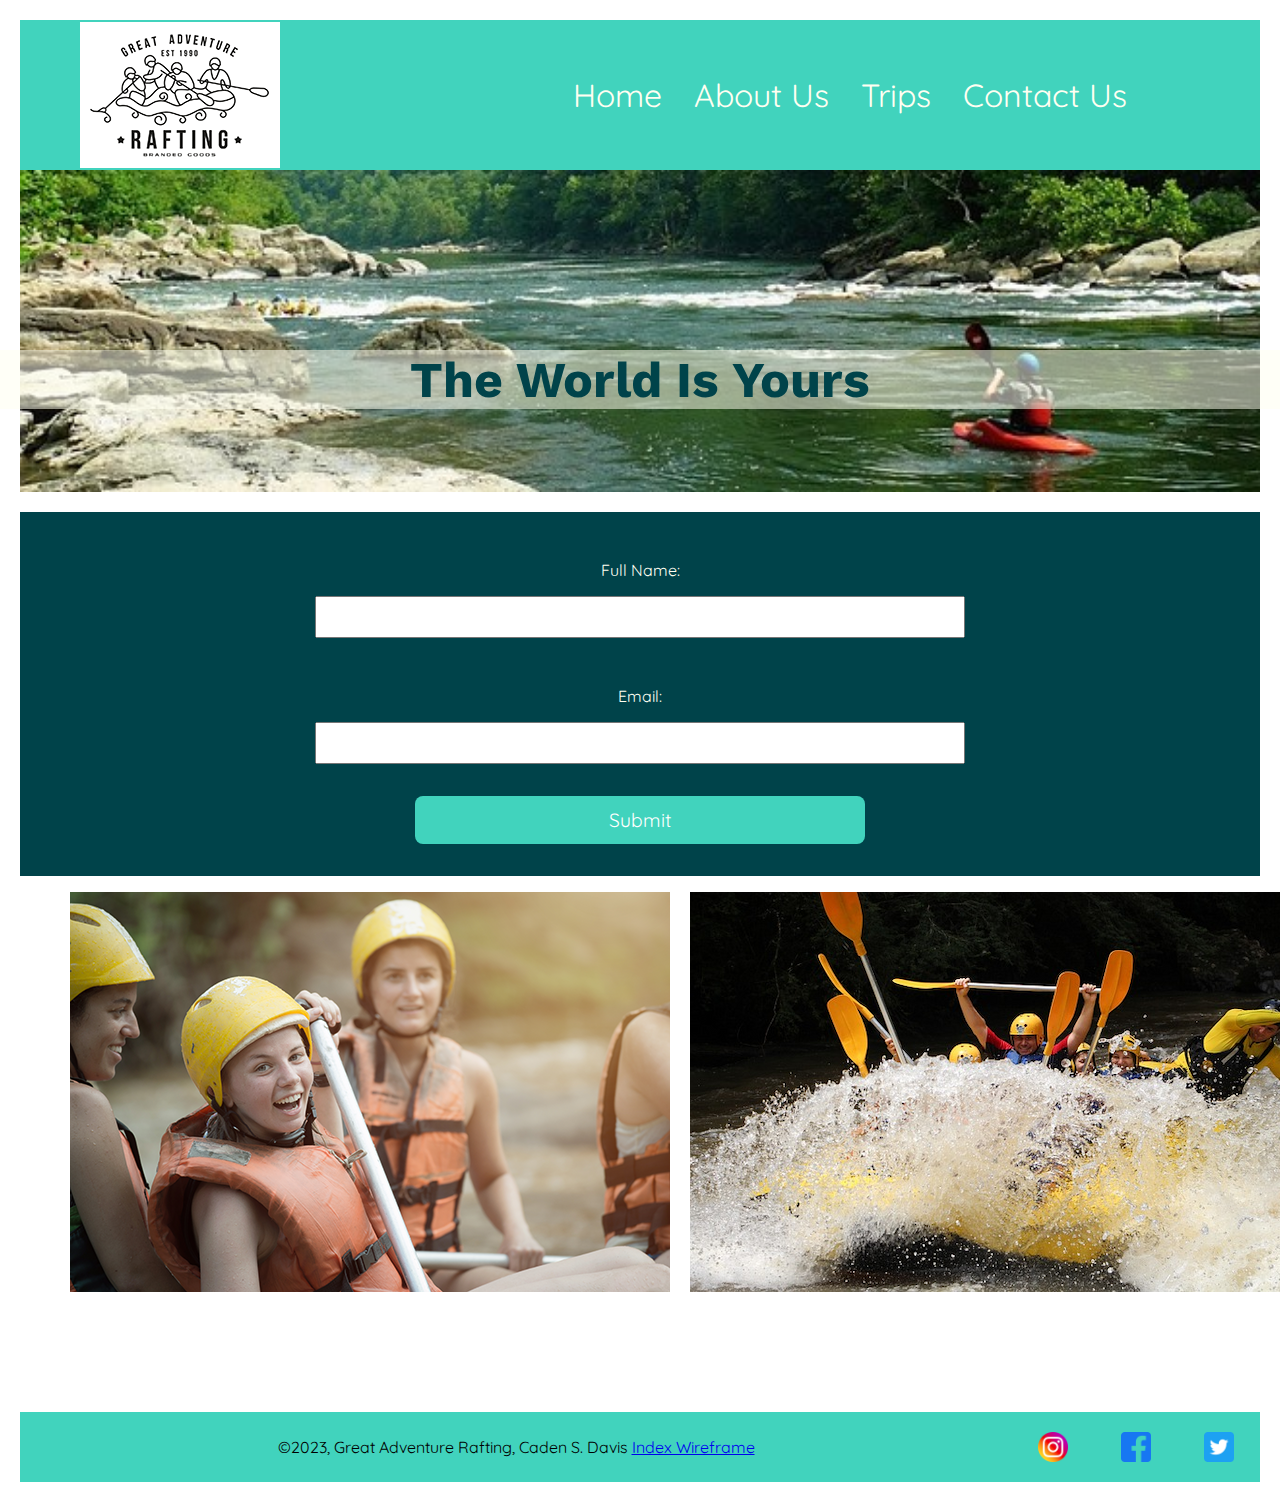
<file: wwr/index.html>
<!DOCTYPE html>

<html lang="en">

<head>
    <meta charset="UTF-8">
    <meta http-equiv="X-UA-Compatible" content="IE=edge">
    <meta name="viewport" content="width=device-width, initial-scale=1.0">
    <link rel="stylesheet" href="styles/rafting.css">
    <title>White Water Rafting Home Page</title>
    <meta name="Description" content="The home page for Great Adventure Rafting">
    <meta name="author" content="Caden Davis">
</head>

<body>
    <header>
        <div class="logo">
        <img src="images/company-logo.png" alt="Great Adventure Rafting Site Logo, 4 people in a bouat racing down a river">
        </div>
        <div class="navigation-box">
        <nav>
            <ul class="navigation">
                <li><a href="index.html">Home</a></li>
                <li><a href="about.html">About Us</a></li>
                <li><a href="trips.html">Trips</a></li>
                <li><a href="contact.html">Contact Us</a></li>
            </ul>
        </nav>
        </div>
    </header>

    <main> 
        <div class="index-head-img">
            <h1>The World Is Yours</h1>
            <img src="images/index-header-new.jpg" alt="people rafting with rocks behind">
        </div>
        <section class="sign-up">
            <div class="sign-up">
                <form class="sign-up-form">
                    <div class="form-item column1">
                        <!-- Getting name -->
                        <label for="fullname">Full Name:</label>
                        <input type="text" id="fullname" name="fullname">
                        </div>
                        
                        <div class="form-item column1">
                        <!-- Getting email -->
                        <label for="useremail">Email:</label>
                        <input type="email" id="useremail" name="useremail">
                        </div>

                        <!-- Submit Button -->
                    <button type="submit">Submit</button>
                </form>
            </div>
        </section>

        <section class="bottom-info">
            <div class="index-left">
            <img src="images/smiliing-rafting21_600.png" alt="girl smiling">
            </div>
            <div class="index-right">
            <img src="images/index-page-bottom.png" alt="girl smiling">
            </div>
        </section>


    </main>

    <footer>
        <div class="footer-box">
            <p>&copy;2023, Great Adventure Rafting, Caden S. Davis    <a href="https://github.com/cadensdavis/wdd130/blob/master/wwr/images/index-wireframe.png" target="_blank">Index Wireframe</a></p>
            <nav class="sociallinks">
                <a href="https://www.instagram.com/" target="_blank">
                <img src="images/instagram-logo.png" alt="Instagram logo, colorful square camera" width="30">
                </a>

                <a href="https://www.facebook.com/" target="_blank">
                <img src="images/facebook-logo.png" alt="Facebook logo, A white f (lowercase) surrouned by a blue square" width="30">
                </a>

                <a href="https://twitter.com/" target="_blank">
                <img src="images/twitter-logo.png" alt="Twitter logo, a white bird in a blue box" width="30">
                </a>
            </nav>
        </div>
        
    </footer>
</body>
</file>
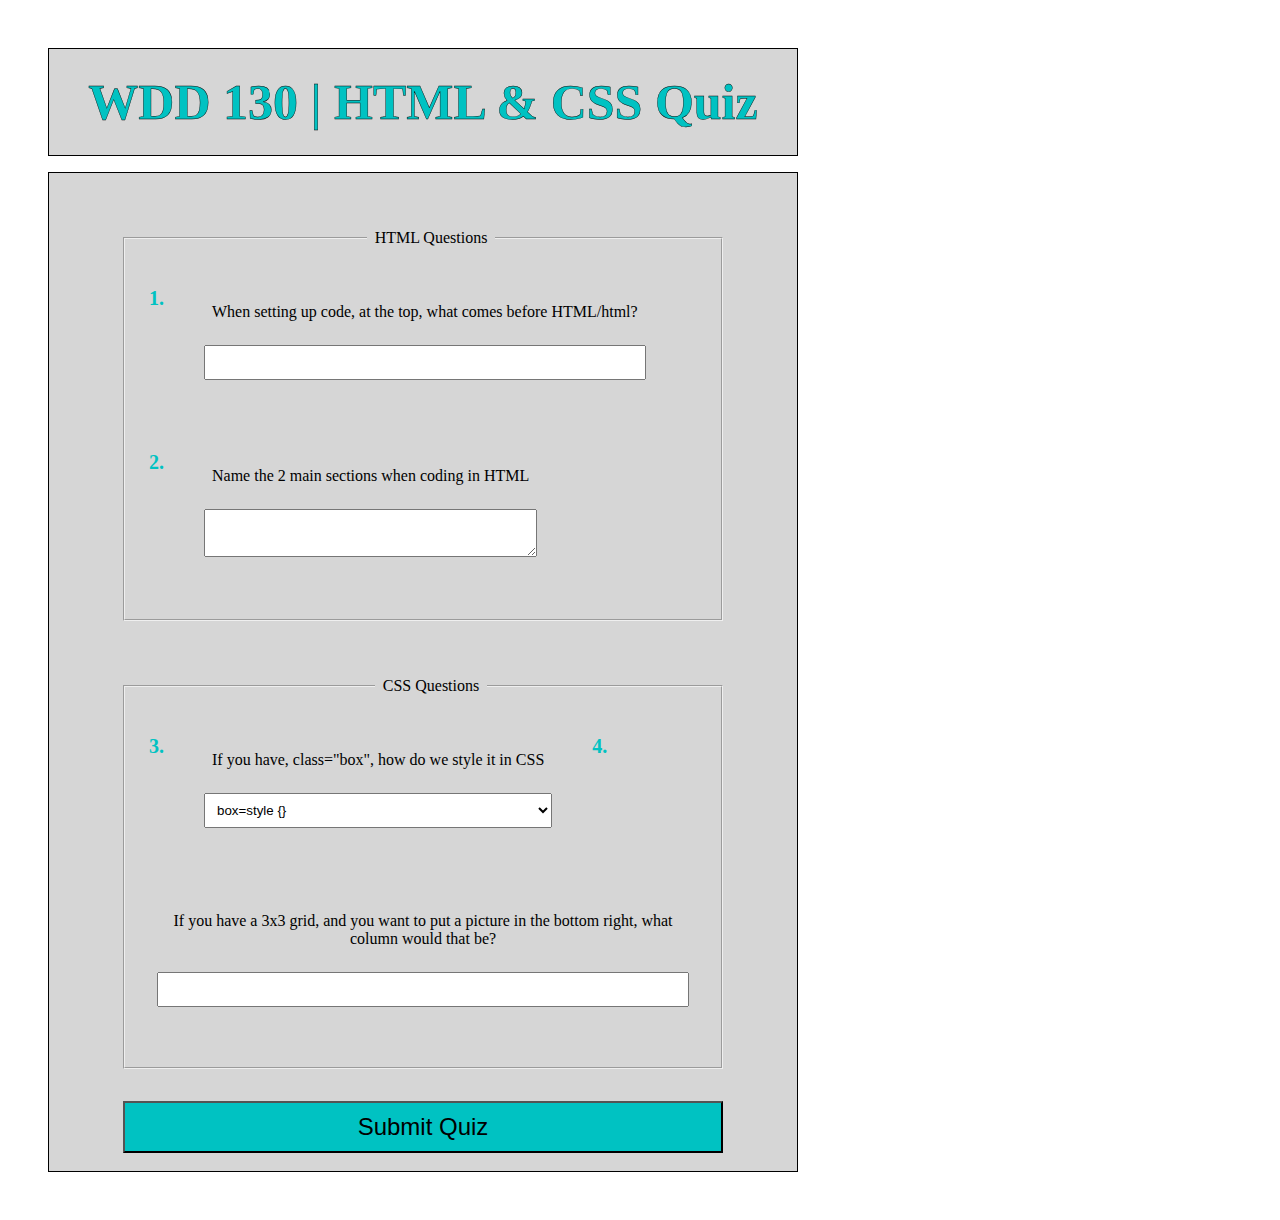
<file: quiz.html>
<!DOCTYPE html>

<html lang="en">

<head>
    <meta charset="UTF-8">
    <meta http-equiv="X-UA-Compatible" content="IE=edge">
    <meta name="viewport" content="width=device-width, initial-scale=1.0">
    <link rel="stylesheet" href="styles/quiz.css">
    <title>WDD 130 | HTML & CSS Quiz</title>
    <meta name="Description" content="A website made to quiz you on your knowledge of HTML and CSS coding.">
    <meta name="author" content="Caden Davis">
    
</head>

<body>

    <header>
        <h1>WDD 130 | HTML & CSS Quiz</h1>
    </header>

    <main>
        <form>
            <ul>
                <fieldset>
                    <legend>HTML Questions</legend>

                    <h2>1.</h2>
                    <div>
                    <label for="q1">When setting up code, at the top, what comes before HTML/html?</label>
                    <input type="text" id="q1" name="q1">
                    </div>

                    <h2>2.</h2>
                    <div>
                    <label for="q2">Name the 2 main sections when coding in HTML</label>
                    <textarea id="q2" name="q2" rows="2"></textarea>
                    </div>

                </fieldset>
            </ul>

            <ul>
                <fieldset>
                    <legend>CSS Questions</legend>

                    <h2>3.</h2>
                    <div>
                    <label for="q3">If you have, class="box", how do we style it in CSS</label>
                    <select id="q3" name="q3">
                        <option value="">box=style {}</option>
                        <option value="">-box - {}</option>
                        <option value="">.box {}</option>
                        <option value="">#box {}</option>
                    </select>
                    </div>

                    <h2>4.</h2>
                    <div>
                    <label for="q4">If you have a 3x3 grid, and you want to put a picture in the bottom right, what column would that be?</label>
                    <input type="number" id="q4" name="q4">
                    </div>

                </fieldset>
            </ul>

            <button type="submit">Submit Quiz</button>
        </form>

    </main>
    
</body>
</html>
</file>
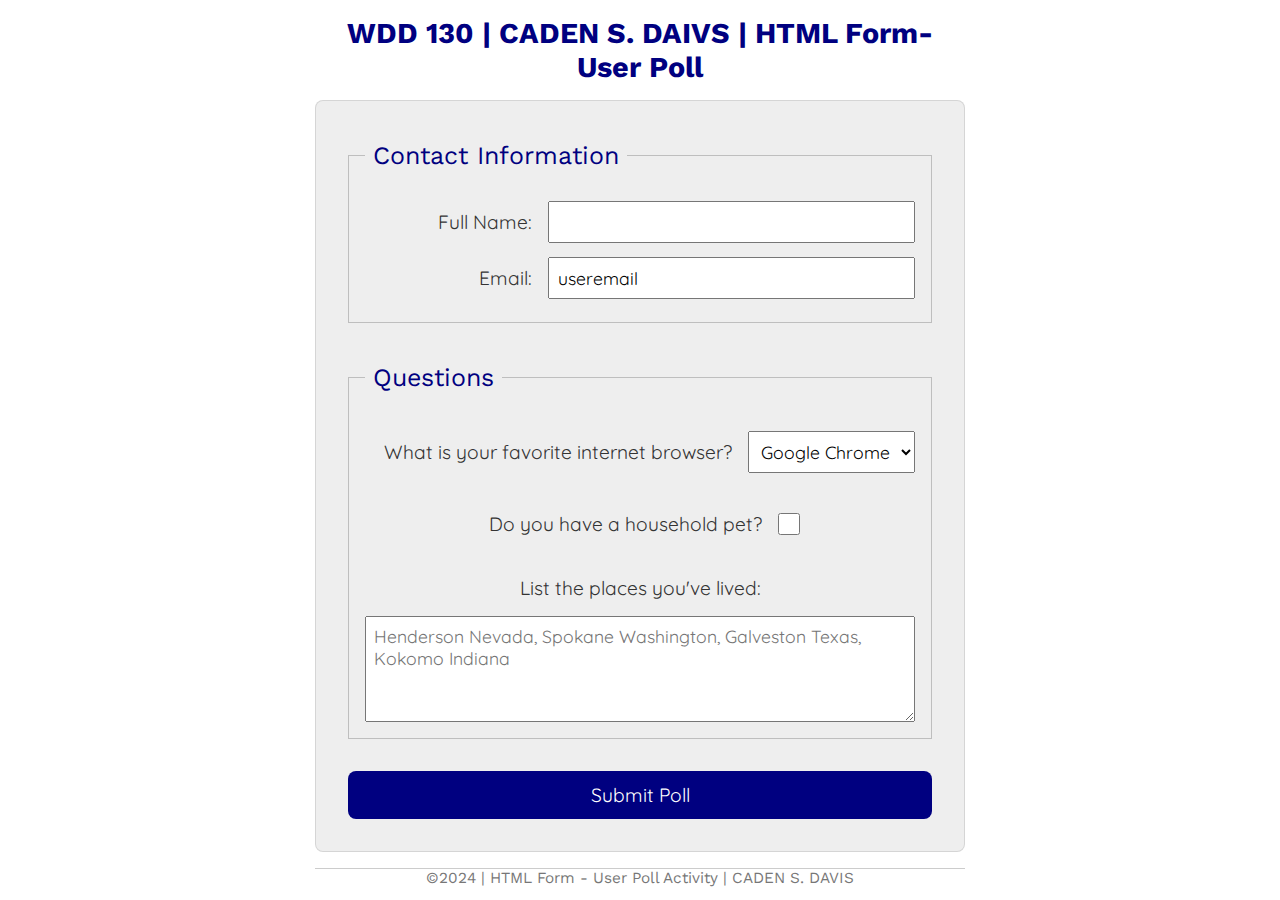
<file: week05/poll-form.html>
<!DOCTYPE html>
<html lang="en">
<head>
    <meta charset="UTF-8">
    <meta http-equiv="X-UA-Compatible" content="IE=edge">
    <meta name="viewport" content="width=device-width, initial-scale=1.0">
    <link rel="stylesheet" href="styles/poll-form.css">
    <title>WDD 130 | HMTL Form - User Poll</title>
</head>
<body>
    <header>
        <h1> WDD 130 | CADEN S. DAIVS | HTML Form- User Poll</h1>
    </header>

    <main>
        <form>
            <fieldset>
                <legend>Contact Information</legend>
                
                <div class="form-item column2" >
                <!-- Users Name -->
                <label for="fullname">Full Name:</label>
                <input  type="text" id="fullname" name="fullname">
                </div>

                <div class="form-item column2">
                <!-- Users Email -->
                <label for="email">Email:</label>
                <input  type="email" id="useremail" name="useremail" value="useremail">
                </div>

            </fieldset>

            <fieldset>
                <legend>Questions</legend>

                <div class="form-item column1">
                <!-- Favorite Browser Question -->
                <label for="browser">What is your favorite internet browser?</label>
                <select id="browser" name="browser">
                    <option value="chrome">Google Chrome</option>
                    <option value="microsoft">Microsoft Edge</option>
                    <option value="firefox">Firefox</option>
                    <option value="opera">Opera</option>
                    <option value="safari">Safari</option>
                    <option value="other">Other</option>
                </select>
                </div>

                <div class="form-item column1">
                <!-- Pet Question -->
                <label for="pet">Do you have a household pet?</label>
                <input type="checkbox" id="pet" name="pet">
                </div>

                <div class="form-item column3">
                <!-- Places you've lived -->
                <label for="feedback">List the places you've lived:</label>
                <textarea id="feedback" name="feedback" rows="4" placeholder="Henderson Nevada, Spokane Washington, Galveston Texas, Kokomo Indiana"></textarea>
                </div>

            </fieldset>

            <button type="submit">Submit Poll</button>
        </form>

    </main>

    <footer>
        <p>&copy;2024 | HTML Form - User Poll Activity | CADEN S. DAVIS</p>
    </footer>
    
</body>
</html>
</file>
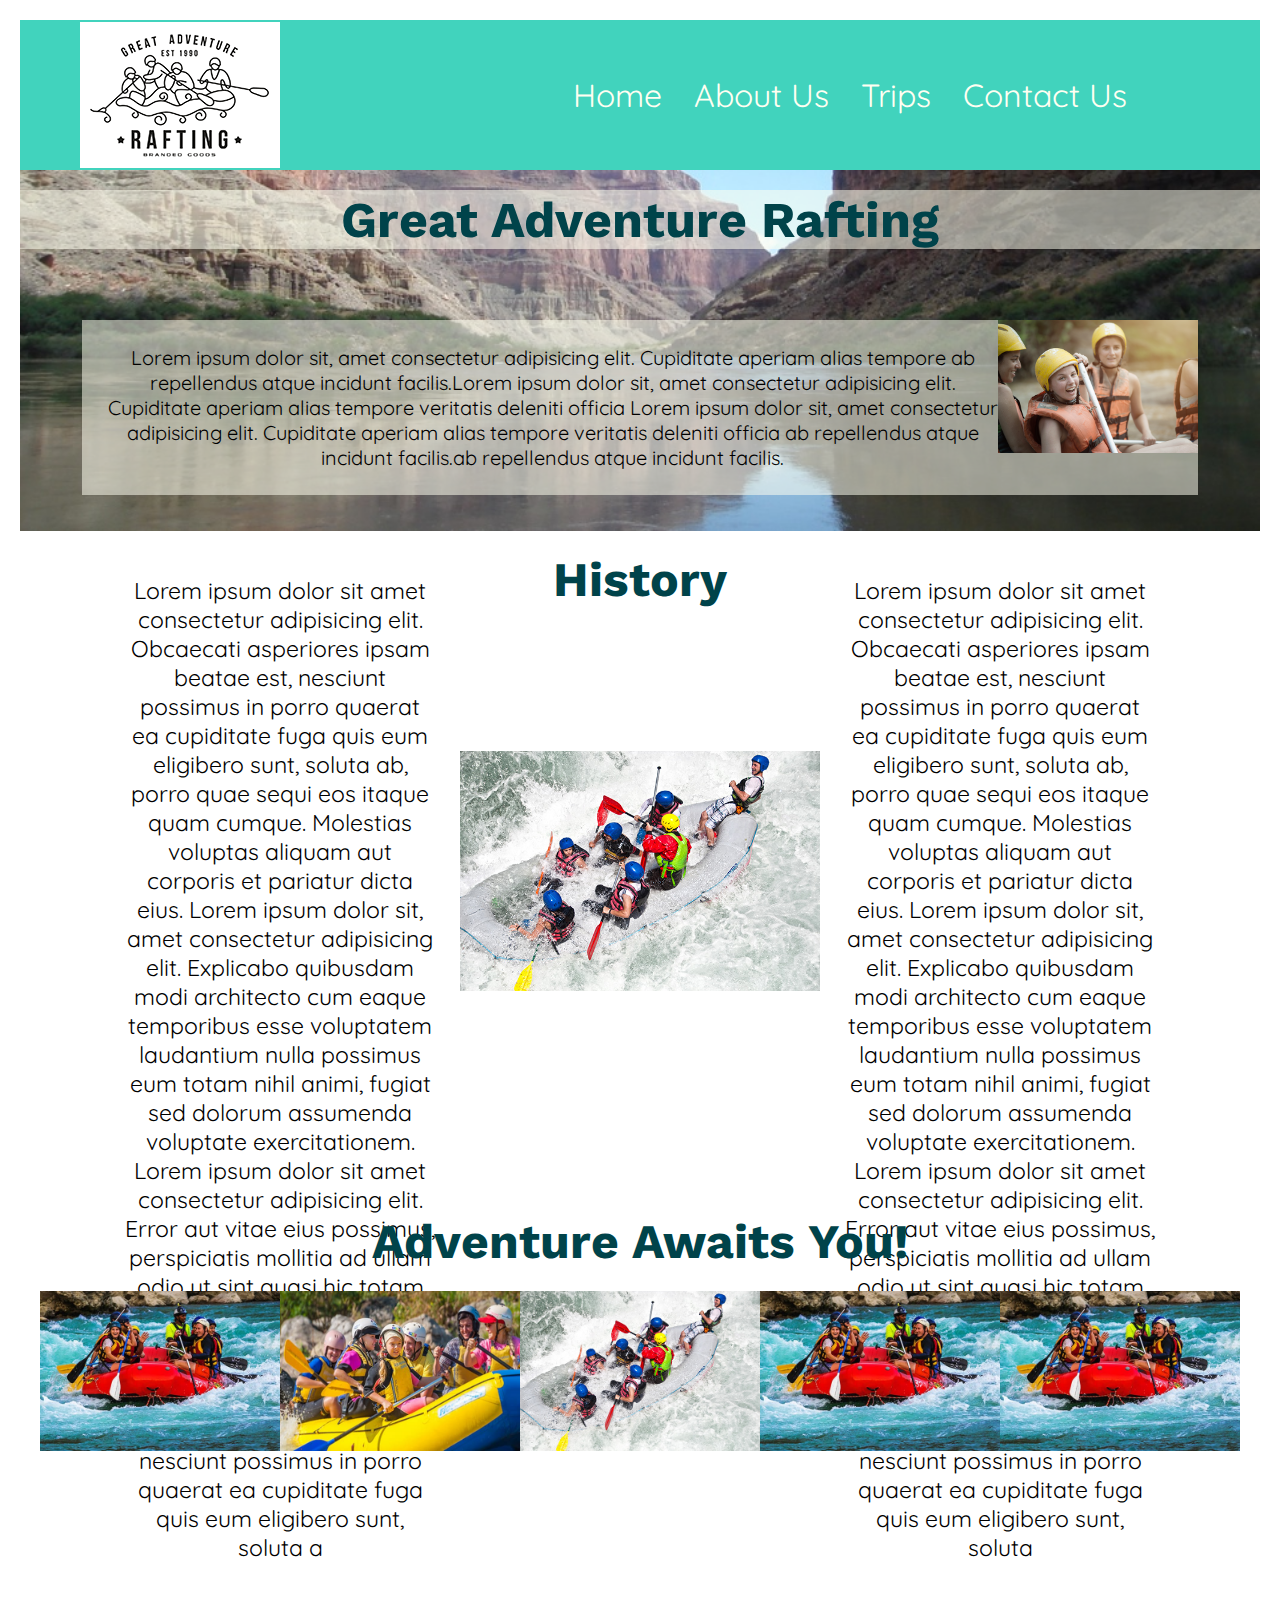
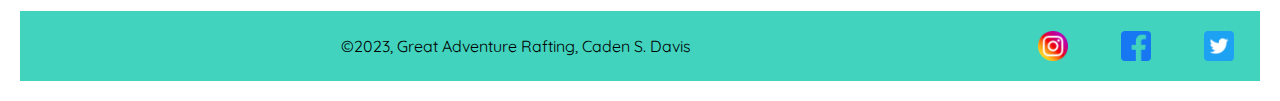
<file: wwr/about.html>
<!DOCTYPE html>

<html lang="en">

<head>
    <meta charset="UTF-8">
    <meta http-equiv="X-UA-Compatible" content="IE=edge">
    <meta name="viewport" content="width=device-width, initial-scale=1.0">
    <link rel="stylesheet" href="styles/rafting.css">
    <title>White Water Rafting About Us Page</title>
    <meta name="Description" content="The page with information about how we started, who we are and what our goals are here at Great Adventure Rafting!">
    <meta name="author" content="Caden Davis">
</head>

<body>
    <header>
        <div class="logo">
        <img src="images/company-logo.png" alt="Great Adventure Rafting Site Logo, 4 people in a bouat racing down a river">
        </div>
        <div class="navigation-box">
        <nav>
            <ul class="navigation">
                <li><a href="index.html">Home</a></li>
                <li><a href="about.html">About Us</a></li>
                <li><a href="trips.html">Trips</a></li>
                <li><a href="contact.html">Contact Us</a></li>
            </ul>
        </nav>
        </div>
    </header>

    <main>
        <div class="hero">
            <img src="images/river-wide-hero.jpg" alt="People smiling and excited while rafting down a river">
        
            <h1>Great Adventure Rafting</h1>
            <article>
                <img src="images/smiliing-rafting21_600.png" alt="People smiling and excited while rafting down a river">
                <p>Lorem ipsum dolor sit, amet consectetur adipisicing elit. Cupiditate aperiam alias tempore  ab repellendus atque incidunt facilis.Lorem ipsum dolor sit, amet consectetur adipisicing elit. Cupiditate aperiam alias tempore veritatis deleniti officia Lorem ipsum dolor sit, amet consectetur adipisicing elit. Cupiditate aperiam alias tempore veritatis deleniti officia ab repellendus atque incidunt facilis.ab repellendus atque incidunt facilis.</p>
            </article>
        </div>
        
        <div class="history">
            <section>
                <h2>History</h2>
                <p class="left">Lorem ipsum dolor sit amet consectetur adipisicing elit. Obcaecati asperiores ipsam beatae est, nesciunt possimus in porro quaerat ea cupiditate fuga quis eum eligibero sunt, soluta ab, porro quae sequi eos itaque quam cumque. Molestias voluptas aliquam aut corporis et pariatur dicta eius. Lorem ipsum dolor sit, amet consectetur adipisicing elit. Explicabo quibusdam modi architecto cum eaque temporibus esse voluptatem laudantium nulla possimus eum totam nihil animi, fugiat sed dolorum assumenda voluptate exercitationem. Lorem ipsum dolor sit amet consectetur adipisicing elit. Error aut vitae eius possimus, perspiciatis mollitia ad ullam odio ut sint quasi hic totam eveniet ex qui est nostrum voluptas corrupti!um dolor sit amet consectetur adipisicing elit. Obcaecati asperiores ipsam beatae est, nesciunt possimus in porro quaerat ea cupiditate fuga quis eum eligibero sunt, soluta a</p>
                <p class="right">Lorem ipsum dolor sit amet consectetur adipisicing elit. Obcaecati asperiores ipsam beatae est, nesciunt possimus in porro quaerat ea cupiditate fuga quis eum eligibero sunt, soluta ab, porro quae sequi eos itaque quam cumque. Molestias voluptas aliquam aut corporis et pariatur dicta eius. Lorem ipsum dolor sit, amet consectetur adipisicing elit. Explicabo quibusdam modi architecto cum eaque temporibus esse voluptatem laudantium nulla possimus eum totam nihil animi, fugiat sed dolorum assumenda voluptate exercitationem. Lorem ipsum dolor sit amet consectetur adipisicing elit. Error aut vitae eius possimus, perspiciatis mollitia ad ullam odio ut sint quasi hic totam eveniet ex qui est nostrum voluptas corrupti! um dolor sit amet consectetur adipisicing elit. Obcaecati asperiores ipsam beatae est, nesciunt possimus in porro quaerat ea cupiditate fuga quis eum eligibero sunt, soluta </p>
                <img src="images/rafting-above.jpg" alt="people rafting">
            </section>
        </div>
        <div class="adventue-waits">
            <section>
                <h2>Adventure Awaits You!</h2>
                <img src="images/rafting-facing.jpg" alt="people rafting">
                <img src="images/rafting-side.jpg" alt="people rafting">
                <img src="images/rafting-above.jpg" alt="people rafting">
                <img src="images/rafting-facing.jpg" alt="people rafting">
                <img src="images/rafting-facing.jpg" alt="people rafting">
            </section>
        </div>

        <footer>
            <div class="footer-box">
                <p>&copy;2023, Great Adventure Rafting, Caden S. Davis</p>
                <nav class="sociallinks">

                    <a href="https://www.instagram.com/" target="_blank">
                    <img src="images/instagram-logo.png" alt="Instagram logo, colorful square camera" width="30">
                    </a>

                    <a href="https://www.facebook.com/" target="_blank">
                    <img src="images/facebook-logo.png" alt="Facebook logo, A white f (lowercase) surrouned by a blue square" width="30">
                    </a>

                    <a href="https://twitter.com/" target="_blank">
                    <img src="images/twitter-logo.png" alt="Twitter logo, a white bird in a blue box" width="30">
                    </a>
                </nav>
            </div>
            
        </footer>
    </main>
</body>
</html>
</file>
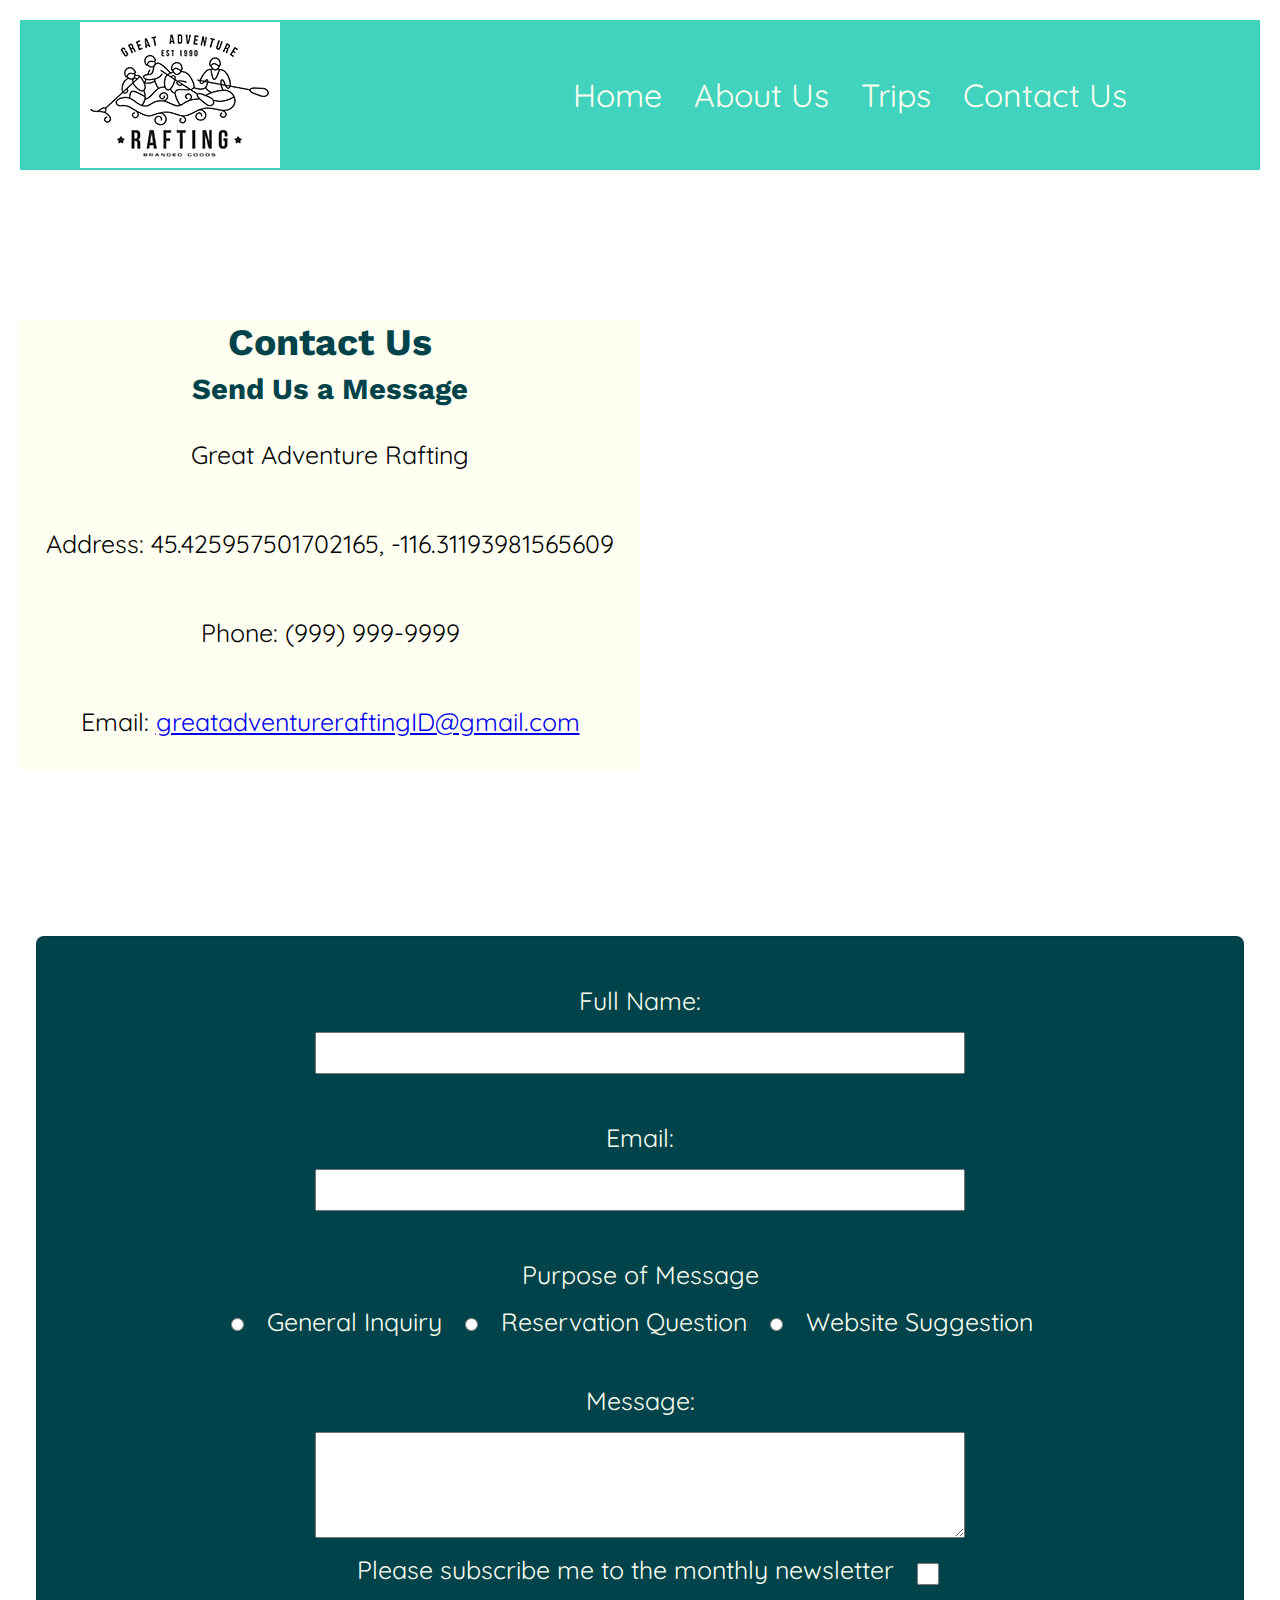
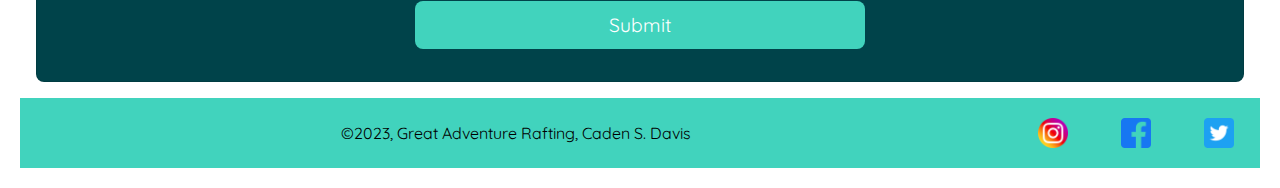
<file: wwr/contact.html>
<!DOCTYPE html>

<html lang="en">

<head>
    <meta charset="UTF-8">
    <meta http-equiv="X-UA-Compatible" content="IE=edge">
    <meta name="viewport" content="width=device-width, initial-scale=1.0">
    <link rel="stylesheet" href="styles/rafting.css">
    <title>White Water Rafting Contact Us Page</title>
    <meta name="Description" content="The page with our information on how to contact Great Adventure Rafting">
    <meta name="author" content="Caden Davis">
</head>

<body>
    <header>
        <div class="logo">
        <img src="images/company-logo.png" alt="Great Adventure Rafting Site Logo, 4 people in a bouat racing down a river">
        </div>
        <div class="navigation-box">
        <nav>
            <ul class="navigation">
                <li><a href="index.html">Home</a></li>
                <li><a href="about.html">About Us</a></li>
                <li><a href="trips.html">Trips</a></li>
                <li><a href="contact.html">Contact Us</a></li>
            </ul>
        </nav>
        </div>
    </header>

    <main>
        <section class="contact">
        <div class="contact-info">
        <h2>Contact Us</h2>



        <h3>Send Us a Message</h3>

        <!-- Company Information -->
        <p>Great Adventure Rafting</p>
        <p> Address: 45.425957501702165, -116.31193981565609</p>
        <p>Phone: (999) 999-9999 </p>
        <p>Email: <a href="mailto:">greatadventureraftingID@gmail.com</a></p>
        </div>
        <div class="map">
            <!-- Imbedded map of Riggins ID -->
            <iframe src="https://www.google.com/maps/embed?pb=!1m14!1m12!1m3!1d9418.903718406626!2d-116.3169198709876!3d45.42432387328077!2m3!1f0!2f0!3f0!3m2!1i1024!2i768!4f13.1!5e0!3m2!1sen!2sus!4v1685602819089!5m2!1sen!2sus" width="600" height="450" style="border:0;" allowfullscreen="" loading="lazy" referrerpolicy="no-referrer-when-downgrade"></iframe>
        </div>
        </section>

        <form class="contact-form">
            <div class="form-item column1">
            <!-- Getting name -->
            <label for="fullname">Full Name:</label>
            <input type="text" id="fullname" name="fullname">
            </div>
            
            <div class="form-item column1">
            <!-- Getting email -->
            <label for="useremail">Email:</label>
            <input type="email" id="useremail" name="useremail">
            </div>
            
            <!-- Options of what the reason for the message is for -->
            <div class="form-item purpose">
                <label for="purpose">Purpose of Message</label>
                <ul>
                    <input type="radio" id="inquiry" name="purpose" value="General Inquiry">
                    <label for="inquiry">General Inquiry</label>

                    <input type="radio" id="reservation" name="purpose" value="Reservation Question">
                    <label for="reservation">Reservation Question</label>

                    <input type="radio" id="suggestion" name="purpose" value="Website Suggestion">
                    <label for="suggestion">Website Suggestion</label>
                </ul>
            </div>

            <div class="form-item message">            
            <!-- Text box for the message -->
            <label for="message">Message:</label>
            <textarea id="message" name="message" rows="4"></textarea>
            </div>

            <div> 
            <!-- Subscription Question -->
            <label for="newsletter">Please subscribe me to the monthly newsletter</label>
            <input type="checkbox" id="newsletter" name="newsletter">
            </div>


            <!-- Submit Button -->
            <button type="submit">Submit</button>
        </form> 



        <footer>
            <div class="footer-box">
                <p>&copy;2023, Great Adventure Rafting, Caden S. Davis</p>
                <nav class="sociallinks">
                    <a href="https://www.instagram.com/" target="_blank">
                    <img src="images/instagram-logo.png" alt="Instagram logo, colorful square camera" width="30">
                    </a>

                    <a href="https://www.facebook.com/" target="_blank">
                    <img src="images/facebook-logo.png" alt="Facebook logo, A white f (lowercase) surrouned by a blue square" width="30">
                    </a>

                    <a href="https://twitter.com/" target="_blank">
                    <img src="images/twitter-logo.png" alt="Twitter logo, a white bird in a blue box" width="30">
                    </a>
                </nav>
            </div>
            
        </footer>
    </main>
</body>
</html>
</file>
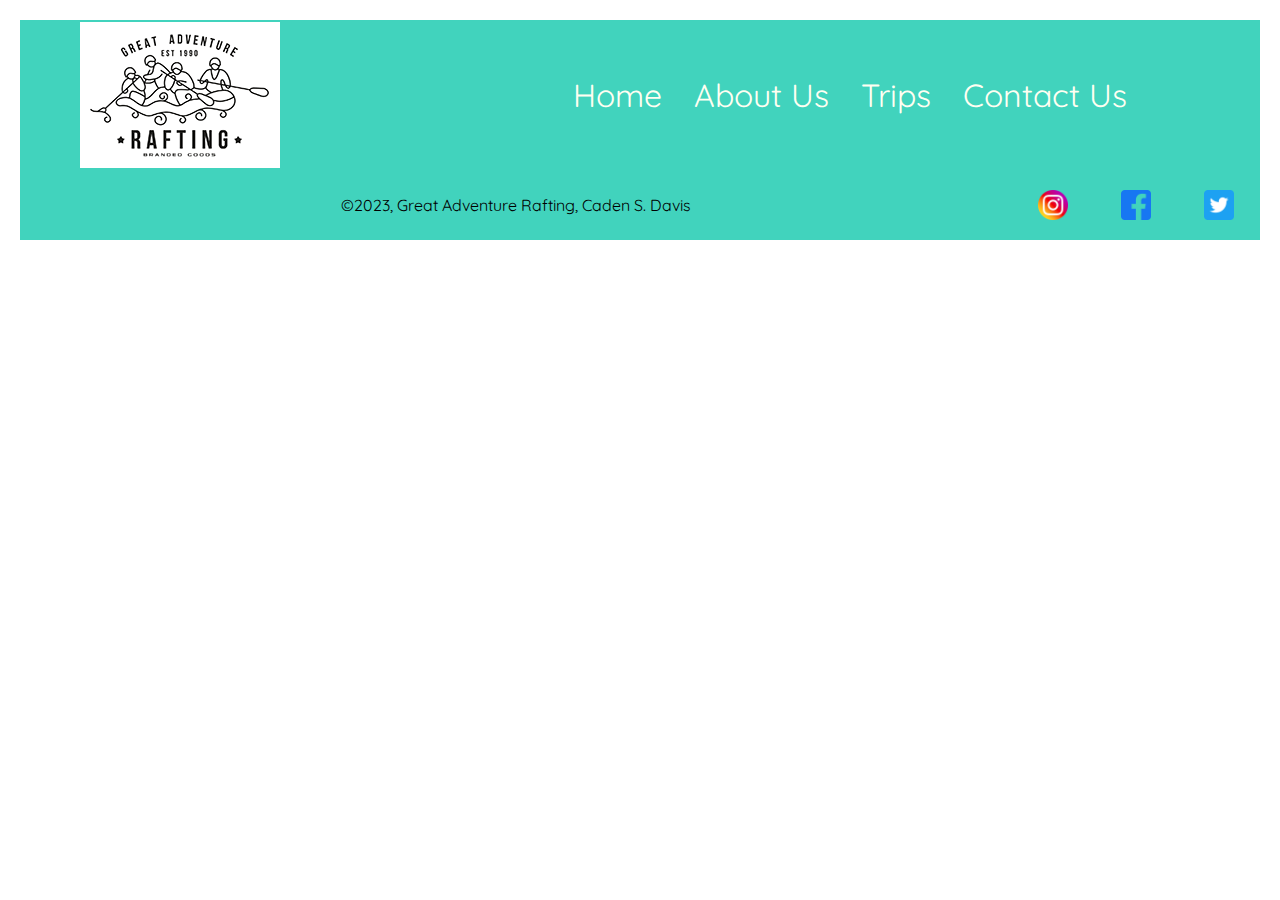
<file: wwr/home.html>
<!DOCTYPE html>

<html lang="en">

<head>
    <meta charset="UTF-8">
    <meta http-equiv="X-UA-Compatible" content="IE=edge">
    <meta name="viewport" content="width=device-width, initial-scale=1.0">
    <link rel="stylesheet" href="styles/rafting.css">
    <title>White Water Rafting Home Page</title>
    <meta name="Description" content="The home page for Great Adventure Rafting">
    <meta name="author" content="Caden Davis">
</head>

<body>
    <header>
        <div class="logo">
        <img src="images/company-logo.png" alt="Great Adventure Rafting Site Logo, 4 people in a bouat racing down a river">
        </div>
        <div class="navigation-box">
        <nav>
            <ul class="navigation">
                <li><a href="home.html">Home</a></li>
                <li><a href="about.html">About Us</a></li>
                <li><a href="trips.html">Trips</a></li>
                <li><a href="contact.html">Contact Us</a></li>
            </ul>
        </nav>
        </div>
    </header>

    <main> 


    </main>

    <footer>
        <div class="footer-box">
            <p>&copy;2023, Great Adventure Rafting, Caden S. Davis</p>
            <nav class="sociallinks">
                <a href="https://www.instagram.com/" target="_blank">
                <img src="images/instagram-logo.png" alt="Instagram logo, colorful square camera" width="30">
                </a>

                <a href="https://www.facebook.com/" target="_blank">
                <img src="images/facebook-logo.png" alt="Facebook logo, A white f (lowercase) surrouned by a blue square" width="30">
                </a>

                <a href="https://twitter.com/" target="_blank">
                <img src="images/twitter-logo.png" alt="Twitter logo, a white bird in a blue box" width="30">
                </a>
            </nav>
        </div>
        
    </footer>
</body>
</file>
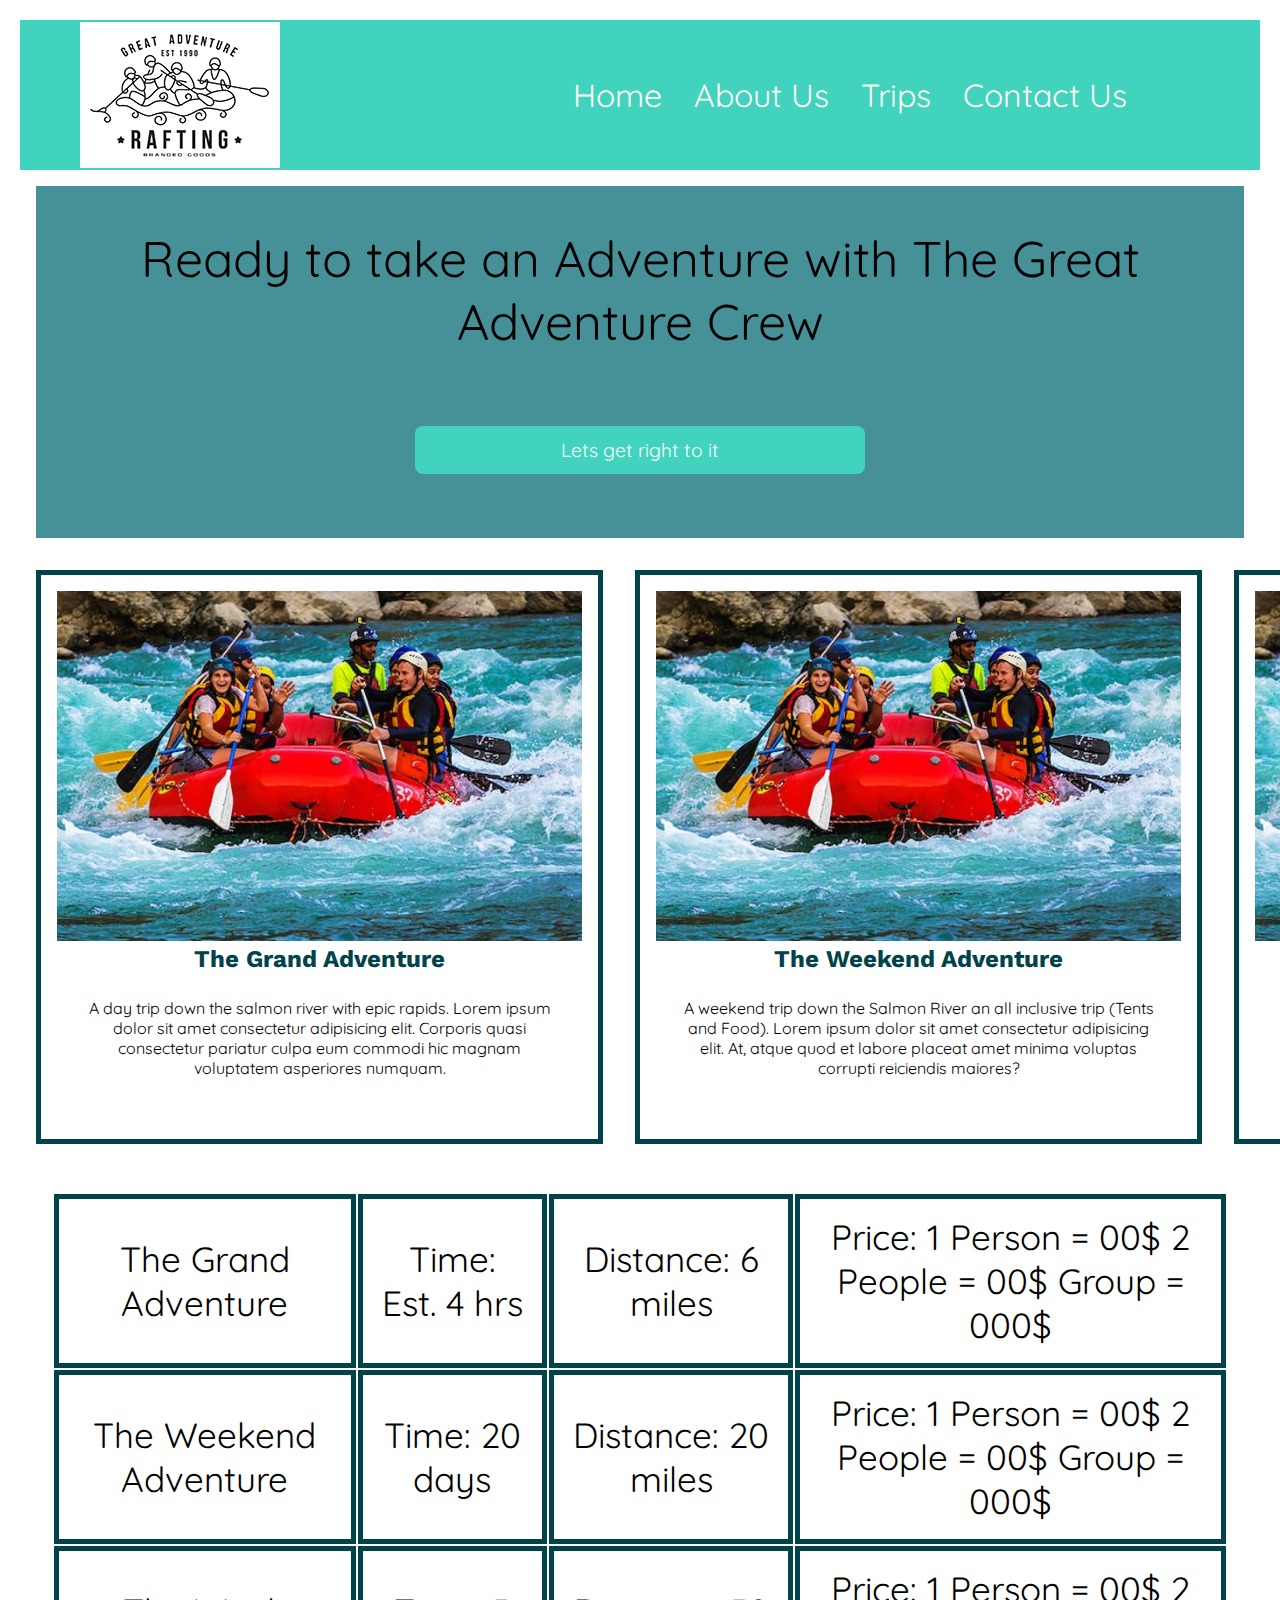
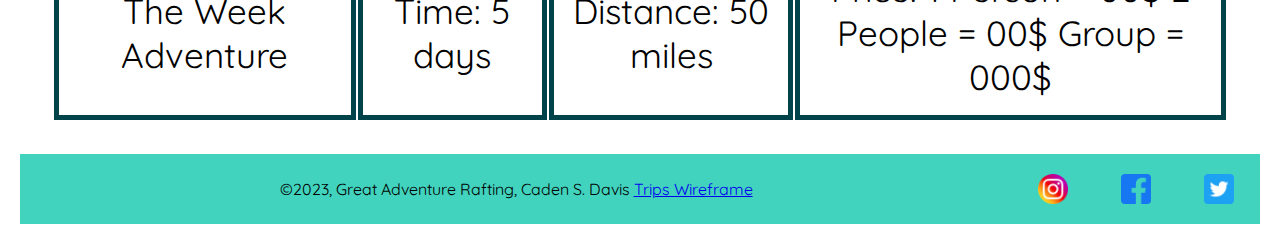
<file: wwr/trips.html>
<!DOCTYPE html>

<html lang="en">

<head>
    <meta charset="UTF-8">
    <meta http-equiv="X-UA-Compatible" content="IE=edge">
    <meta name="viewport" content="width=device-width, initial-scale=1.0">
    <link rel="stylesheet" href="styles/rafting.css">
    <title>White Water Rafting Trips Page</title>
    <meta name="Description" content="The page with our information on how to book a trip with Great Adventure Rafting">
    <meta name="author" content="Caden Davis">
</head>

<body>
    <header>
        <div class="logo">
        <img src="images/company-logo.png" alt="Great Adventure Rafting Site Logo, 4 people in a bouat racing down a river">
        </div>
        <div class="navigation-box">
        <nav>
            <ul class="navigation">
                <li><a href="index.html">Home</a></li>
                <li><a href="about.html">About Us</a></li>
                <li><a href="trips.html">Trips</a></li>
                <li><a href="contact.html">Contact Us</a></li>
            </ul>
        </nav>
        </div>
    </header>

    <main> 
        <div class="trips-heading">
            <p>Ready to take an Adventure with The Great Adventure Crew</p>
            <form action="contact.html" class="none">
                <button type="submit">Lets get right to it</button>
             </form>
        </div>

        <div class="trips">
            <div class="day">
            <img src="images/rafting-facing.jpg" alt="people rafting">
            <h2>The Grand Adventure</h2>
            <p>A day trip down the salmon river with epic rapids. Lorem ipsum dolor sit amet consectetur adipisicing elit. Corporis quasi consectetur pariatur culpa eum commodi hic magnam voluptatem asperiores numquam.</p>
            </div>
            <div class="weekend">
            <img src="images/rafting-facing.jpg" alt="people rafting">
            <h2>The Weekend Adventure</h2>
            <p>A weekend trip down the Salmon River an all inclusive trip (Tents and Food). Lorem ipsum dolor sit amet consectetur adipisicing elit. At, atque quod et labore placeat amet minima voluptas corrupti reiciendis maiores?</p>
            </div>
            <div class="week">
            <img src="images/rafting-facing.jpg" alt="people rafting">
            <h2>The Week Adventure</h2>
            <p>A Full Week trip that will hopefully be one of your greatest adventures, Also all inclusive (Tents and Food). Lorem ipsum, dolor sit amet consectetur adipisicing elit. Enim veritatis, temporibus soluta eaque dolorum tenetur perferendis odit doloremque accusamus nisi.</p>
            </div>
        </div>

        <div class="trips-table">
            <table>
                <!-- <thead>
                    <tr>
                        <th>Our Trips</th>
                    </tr>
                </thead> -->
                <tbody>
                    <tr>
                        <td>The Grand Adventure</td>
                        <td>Time: Est. 4 hrs</td>
                        <td>Distance: 6 miles</td>
                        <td>Price: 1 Person = 00$ 2 People = 00$ Group = 000$</td>
                    </tr>
                    <tr>
                        <td>The Weekend Adventure</td>
                        <td>Time: 20 days</td>
                        <td>Distance: 20 miles</td>
                        <td>Price: 1 Person = 00$ 2 People = 00$ Group = 000$</td>
                    </tr>
                    <tr>
                        <td>The Week Adventure</td>
                        <td>Time: 5 days</td>
                        <td>Distance: 50 miles</td>
                        <td>Price: 1 Person = 00$ 2 People = 00$ Group = 000$</td>
                    </tr>

                </tbody>
            </table>
        </div>

    </main>

    <footer>
        <div class="footer-box">
            <p>&copy;2023, Great Adventure Rafting, Caden S. Davis     <a href="https://github.com/cadensdavis/wdd130/blob/master/wwr/images/trips-wireframe.png" target="_blank">Trips Wireframe</a></p>
            <nav class="sociallinks">
                <a href="https://www.instagram.com/" target="_blank">
                <img src="images/instagram-logo.png" alt="Instagram logo, colorful square camera" width="30">
                </a>

                <a href="https://www.facebook.com/" target="_blank">
                <img src="images/facebook-logo.png" alt="Facebook logo, A white f (lowercase) surrouned by a blue square" width="30">
                </a>

                <a href="https://twitter.com/" target="_blank">
                <img src="images/twitter-logo.png" alt="Twitter logo, a white bird in a blue box" width="30">
                </a>
            </nav>
        </div>
        
    </footer>
</body>
</file>
<file: wwr/styles/rafting.css>
@import url('https://fonts.googleapis.com/css2?family=Quicksand:wght@300&family=Work+Sans&display=swap');

* {
    margin: 0;
    padding: 0;
    box-sizing: border-box;
}

:root{
    --primary-color: #00434A;
    --secondary-color: #FFFFF2;
    --accent1-color: #218B84;
    --accent1-color: #41D3BD;

    --heading-font: 'Work Sans', serif;
    --paragraph-font: 'Quicksand', serif;

    --nav-background-color: #41D3BD;
    --nav-link-color: #FFFFF2;
    --nav-hover-link-color: #218B84;
    --nav-hover-background-color: #41D3BD;

    --alpha: 0.8;
}

body{
    font-family: var(--paragraph-font);
    max-width: 100%;
    padding: 20px;
    margin: 0 auto;
}

main {
    max-width: 100%;
    margin: 0;
}

h2, h3, h4, h5, h6 {
    text-align: center;
    font-family: var(--heading-font);
    color: var(--primary-color);
}

h1 {
    position: absolute;
    font-family: var(--heading-font);
    color: var(--primary-color);
    background-color: rgba(255, 255, 240, 0.534);
    top: 20px;
    left: 0;
    right: 0;
    text-align: center;
    font-size: 50px;
}

article {
    max-width: 90%;
    left: 0;
    right: 0;
    position: absolute;
    background-color: rgba(255, 255, 240, 0.534);
    top: 150px;
    margin: 0 auto;
    font-size: 20px;
}

.hero article img {
    width: 200px;
    height: auto;
    float: right;
    margin: 0;
}

header{
    display: grid;
    grid-template-columns: 300px  120px 1fr;
    grid-template-rows: 10px 1fr 10px;
    width: 100%;
    height: 150px;
    padding: 10px;
    background-color: var(--accent1-color);
}

p {
    text-align: center;
    padding: 25px;
}


nav {
    background-color: var(--nav-background-color);
    font-size: 1.2rem;
    display: flex;
}

nav a {
    display: flex;
    flex-direction: row;
    color: var(--nav-link-color);
    text-decoration: none;
    font-size: 2rem;
    padding: 1rem;
    flex: 1 1 300%;
}

nav a:link, nav a :visited {
    color: var(--nav-link-color);
}

nav a:hover {
    color: var(--nav-hover-link-color);
    background-color: var(--nav-hover-background-color);
}

footer {
    display:grid;
}

.footer-box {
    display: grid;
    grid-template-columns: 1fr 20%;
    background-color: var(--nav-background-color);

}

/*  */
/*  */
/* Index Page */
/*  */
/*  */

.index-head-img img{
    width: 100%;
    height: auto;
}

.index-head-img h1 {
    top: 350px;
}


.sign-up section{
    display: grid;
    width: 1200px;
    text-align: center;
    justify-content: center;
    justify-self: center;
    align-content: center;
    align-items: center;
}
.sign-up {
    background-color: var(--primary-color);
}

.bottom-info {
    display: grid;
    grid-template-columns: 50px 1fr 20px 1fr 50px;
    grid-template-rows: 1fr 20px 100px;
}

.index-left {
    display: grid;
    grid-column: 2;
}

.index-right {
    display: grid;
    grid-column: 4;
}

/*  */
/*  */
/* Contact Us Page */
/*  */
/*  */

.contact {
    display: grid;
    grid-template-columns: 1fr 1fr;
    grid-template-rows: 150px 1fr 150px;
}

.contact-info {
    display: grid;
    grid-row: 2;
    grid-row: 2;
    background-color: var(--secondary-color);
    font-size: 25px;
}

.map {
    display: grid;
    grid-column: 2;
    grid-row: 2;
}

form {
    margin: 0 auto;
    padding: 1rem;

    display: grid;
    margin: 1rem;
    text-align: center;
    color: var(--secondary-color);
}

.contact-form {
    font-size: 25px;
    margin: 0 auto;
    padding: 1rem;
    border: 1px solid rgba(0, 0, 0, 0.1);
    border-radius: 0.5rem;
    display: grid;
    margin: 1rem;
    text-align: center;
    background-color: var(--primary-color);
    color: var(--secondary-color);
}

label, input, button, select, textarea {
    font-family:'Quicksand', serif;
}

label {
    width: 650px;
    text-align: right;
    padding: 1rem;
}

input, select, textarea {
    padding: 0.5rem;
    font-size: 1.1rem;
}

input[type="checkbox"] {
    width: 22px;
    height: 22px;
    vertical-align: bottom;
}

textarea {
    display: grid;
    vertical-align: bottom;
    width: 650px;
    justify-content: center;
    justify-self: center;
}

button {
    align-items: center;
    width: 450px;
    margin: 1rem;
    background-color: var(--nav-background-color);
    color: #fff;
    border: none;
    border-radius: 0.5rem;
    padding: .75rem;
    font-size: 1.2rem;
    text-align: center;
    justify-content: center;
    justify-self: center;
}

button:hover { 
    background-color: var(--secondary-color);
    color: #218B84;
}


.form-item {
    display: grid;
    align-items: center;
    margin: .5rem;
    padding: .5rem;
}

.purpose label{
    text-align: center;
    justify-content: center;
    justify-self: center;
}
.message label{
    text-align: center;
    justify-content: center;
    justify-self: center;
}

.column1 label {
    text-align: center;
    justify-content: center;
    justify-self: center;
}

.column1 {
    width: 650px;
    margin: 0.5rem 0;
    text-align: center;
    justify-content: center;
    justify-self: center;
}

.column2 {
    grid-template-columns: 1fr 2fr;
}

.column3 label{
    text-align: center;
}

iframe {
    max-width: 100%;
}

/*  */
/*  */
/* About Us Page */
/*  */
/*  */

.adventue-waits h2{
    display: grid;
    font-size: 3rem;
    grid-column: 2/5 ;
    grid-row: 1;
    align-content: center;
    justify-content: center;
}

.adventue-waits section{
    padding: 20px;
    display: grid;
    grid-template-columns: repeat(5, 20%);
    grid-template-rows: 100px 300px;
}
.adventue-waits img{
    display: grid;
    grid-row: 2;
    width: 100%;
    height: auto;
}


.history section{
    padding: 20px;
    display: grid;
    grid-template-columns: 30% 30% 30%;
    grid-template-rows: repeat(3, 200px);
    align-content: center;
    justify-content: center;
}

.history img{
    display: grid;
    width: 100%;
    height: auto;
    grid-column: 2;
    grid-row: 2;
    justify-content: center;
    align-content: center;
}

.history h2 {
    grid-column: 2;
    font-size: 3rem;
}

.history p.left{
    grid-column: 1;
    grid-row: 1;
    justify-items: center;
    align-items: center;
    font-size: 23px;
}

.history p.right{
    grid-column: 3;
    grid-row: 1;
    justify-items: center;
    align-items: center;
    font-size: 23px;
}

.hero {
    position: relative;
}


.hero img {
    display: grid;
    width: 100%;
    height: auto;
} 
.navigation-box {
    display: grid;
    grid-column: 3/5;
    grid-row: 2;
    justify-content: center;
    align-content: center;
}

.navigation {
    display: flex;
    justify-content: flex-end; 
    flex-wrap: nowrap;
    list-style: none;
}



.sociallinks a{
    display: grid;
    grid-column: 3;
    justify-content: center;
    align-content: center;
}

.logo {
    display: grid;
    grid-column: 1;
    grid-row: 1/4;
    justify-content: center;
    align-content: center;
}

/*  */
/*  */
/* Trips Page */
/*  */
/*  */

.trips-heading {
    font-size: 50px;
    background-color:  	rgba(3, 103, 114, 0.734) ;
    padding: 1rem;
    margin: 1rem;
    text-align: center;
    justify-content: center;
    justify-self: center;
}

.trips {
    display: grid;
    grid-template-columns: 1fr 1fr 1fr;

}

.trips img {
    height: 350px;
    width: auto;
    text-align: center;
    justify-content: center;
    justify-self: center;

}

/* .trips-table {

} */

.day, .weekend, .week {
    max-width: 100%;
    margin: 1rem;
    border: 5px solid var(--primary-color);
    padding: 1rem;
    text-align: center;
    text-align: center;
    justify-content: center;
    justify-self: center;
}
table {
    padding: 1rem;
    margin: 1rem;
    text-align: center;

   
}
td {
    font-size: 35px;
    border: 5px solid var(--primary-color);
    margin: 1rem;
    padding: 1rem;
}

thead,tfoot {
    color: black;
}
</file>
<file: styles/quiz.css>
* {
    margin: .5rem;
    padding: .5rem;
    box-sizing: border-box;
}

main, header {
    background-color: rgb(214, 214, 214);
    max-width: 750px;
    display: flex;
    justify-content: center;
    margin: 1rem;
    border: 1px solid #000;
    text-align: center;
}

main {
    height: 1000px;
}

form {
    height: 800px;
    display: flex;
    flex-direction: column;
}

fieldset {
    flex-wrap: wrap;
    width: 600px;
    height: 400px;
    display: flex;
    flex-direction: row;
}

button {
    font-size: x-large;
    display: inline-block;
    background-color:rgb(0, 194, 194);
    padding: 10px;
    width: 600px;
    text-align: center;
    align-self: center;
}

h1 {
    font-size: 50px;
    color: rgb(0, 194, 194);
    -webkit-text-stroke-width: .4px;
    -webkit-text-stroke-color: black;
}

h2 {
    font-size: 20px;
    color: rgb(0, 194, 194);
}

div {
    display: flex;
    flex-direction: column;
}
</file>
<file: week05/styles/poll-form.css>
@import url('https://fonts.googleapis.com/css2?family=Quicksand:wght@300&family=Work+Sans&display=swap');

* {
    margin: 0;
    padding: 0;
    box-sizing: border-box;
}

body {
    font-family: 'Work Sans', serif;
    font-size: 1.2em;
    color: #333;
    background: #fff;
}

header {
    margin: 0 auto;
    width: 650px;
}

h1 {
    margin: 1rem;
    font-size: 1.5em;
    color: navy;
    text-align: center;
}

form {
    width: 650px;
    margin: 0 auto;
    padding: 1rem;
    border: 1px solid rgba(0, 0, 0, 0.1);
    border-radius: 0.5rem;
    background-color: #eee;
    display: grid;
}

fieldset {
    display: grid;
    margin: 1rem;
    border: 1px solid rgba(0, 0, 0, 0.2);
    padding: 1rem;
}

legend {
    padding: 0.5rem;
    color: navy;
    font-size: 1.3em;
}

label, input, button, select, textarea {
    font-family:'Quicksand', serif;
}

label {
    text-align: right;
    padding: 1rem;
}

input, select, textarea {
    padding: 0.5rem;
    font-size: 1.1rem;
}

input[type="checkbox"] {
    width: 22px;
    height: 22px;
    vertical-align: bottom;
}

textarea {
    display: grid;
    vertical-align: bottom;
}

button {
    margin: 1rem;
    background-color: navy;
    color: #fff;
    border: none;
    border-radius: 0.5rem;
    padding: .75rem;
    font-size: 1.2rem;
}

button:hover { 
    background-color: darkgreen;
}

footer {
    margin: 1rem auto 0;
    width: 650px;
    text-align: center;
    font-size: 0.8em;
    color: #777;
    border-top: 1px solid #ccc;
}

/* Classes */

.form-item {
    display: grid;
    align-items: center;
}

.column1 {
    grid-template-columns: 3fr 1fr;
    margin: 0.5rem 0;
}

.column2 {
    grid-template-columns: 1fr 2fr;
}

.column3 label{
    text-align: center;
}
</file>
